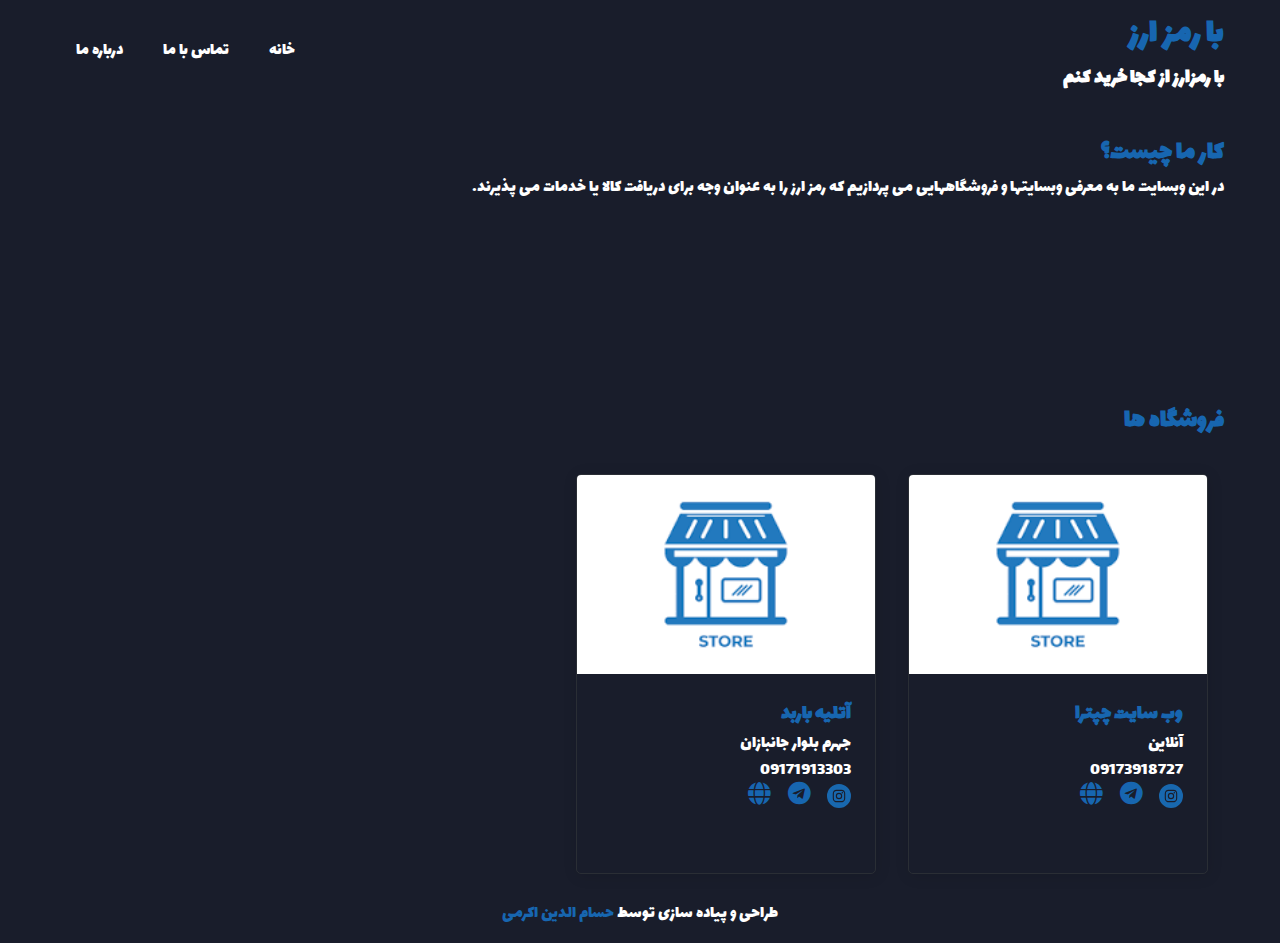
<file: index.html>
<!DOCTYPE html>
<html lang="fa">

<head>
  <meta charset="UTF-8" />
  <meta name="viewport" content="width=device-width, initial-scale=1.0" />

  <!-- Fonts: Google Fonts & load fonts -->
  <link rel="preconnect" href="https://fonts.googleapis.com" />
  <link rel="preconnect" href="https://fonts.gstatic.com" crossorigin />
  <link href="https://fonts.googleapis.com/css2?family=Poppins:wght@400;500;600;700;800&display=swap"
    rel="stylesheet" />


  <!-- Font Awsome -->
  <link rel="stylesheet" href="https://cdnjs.cloudflare.com/ajax/libs/font-awesome/5.15.4/css/all.min.css"
    integrity="sha512-1ycn6IcaQQ40/MKBW2W4Rhis/DbILU74C1vSrLJxCq57o941Ym01SwNsOMqvEBFlcgUa6xLiPY/NS5R+E6ztJQ=="
    crossorigin="anonymous" referrerpolicy="no-referrer" />

  <!-- Styles -->
  <link rel="stylesheet" href="./styles/styles.css" type="text/css" />

  <!-- Favicon -->
  <link rel="apple-touch-icon" sizes="180x180" href="favicon/apple-touch-icon.png">
  <link rel="icon" type="image/png" sizes="32x32" href="favicon/favicon-32x32.png">
  <link rel="icon" type="image/png" sizes="16x16" href="favicon/favicon-16x16.png">
  <link rel="manifest" href="favicon/site.webmanifest">

  <!-- Meta -->
  <meta name="description" content="" />
  <meta name="author" content="Hesam Marshal" />
  <title>خرید با کریپتو</title>
</head>

<body>
  <header class="container" id="header">
    <div>
      <h1>با رمز ارز</h1>
      <h3>با رمزارز از کجا خرید کنم</h3>
    </div>
    <div>
      <ul class="menu">
        <li>خانه</li>
        <li>تماس با ما</li>
        <li>درباره ما</li>
      </ul>
    </div>
  </header>
  <section id="info" class="container">
    <h2>کار ما چیست؟</h2>
    <p>
      در این وبسایت ما به معرفی وبسایتها و فروشگاههایی می پردازیم که رمز ارز
      را به عنوان وجه برای دریافت کالا یا خدمات می پذیرند.
    </p>
  </section>
  <section id="stores" class="container">
    <h2>فروشگاه ها</h2>
    <div class="store-cards">
      <!-- 
          <div class="store">
          <img src="images/store.png" alt="store template" />
          <div class="info">
            <h3>آتلیه باربد</h3>
            <span class="address">جهرم</span>
            <span class="tel">09171913303</span>
            <div class="social">
              <div class="instagram"><a href="http://bycr.ir/#" target="_blank" rel="noopener noreferrer"><img src="./images/instagram-with-circle-svgrepo-com.svg" alt="instagram icon" class="filter-blue"></a></div>
              <div class="telegram"><a href="http://bycr.ir/#" target="_blank" rel="noopener noreferrer"><i class="fab fa-telegram fa-lg"></i></a></div>
              <div class="website"><a href="http://bycr.ir/#" target="_blank" rel="noopener noreferrer"><i class="fas fa-globe fa-lg"></i></a></div>
            </div>
          </div>
        </div> 
      -->
    </div>
  </section>
  <footer class="container">
    <p> طراحی و پیاده سازی توسط <a href="http://HesamAkrami.ir" target="_blank" rel="noopener noreferrer">حسام الدین
        اکرمی</a>
    </p>
  </footer>
  <script src="app.js" type="module"></script>
</body>

</html>
</file>
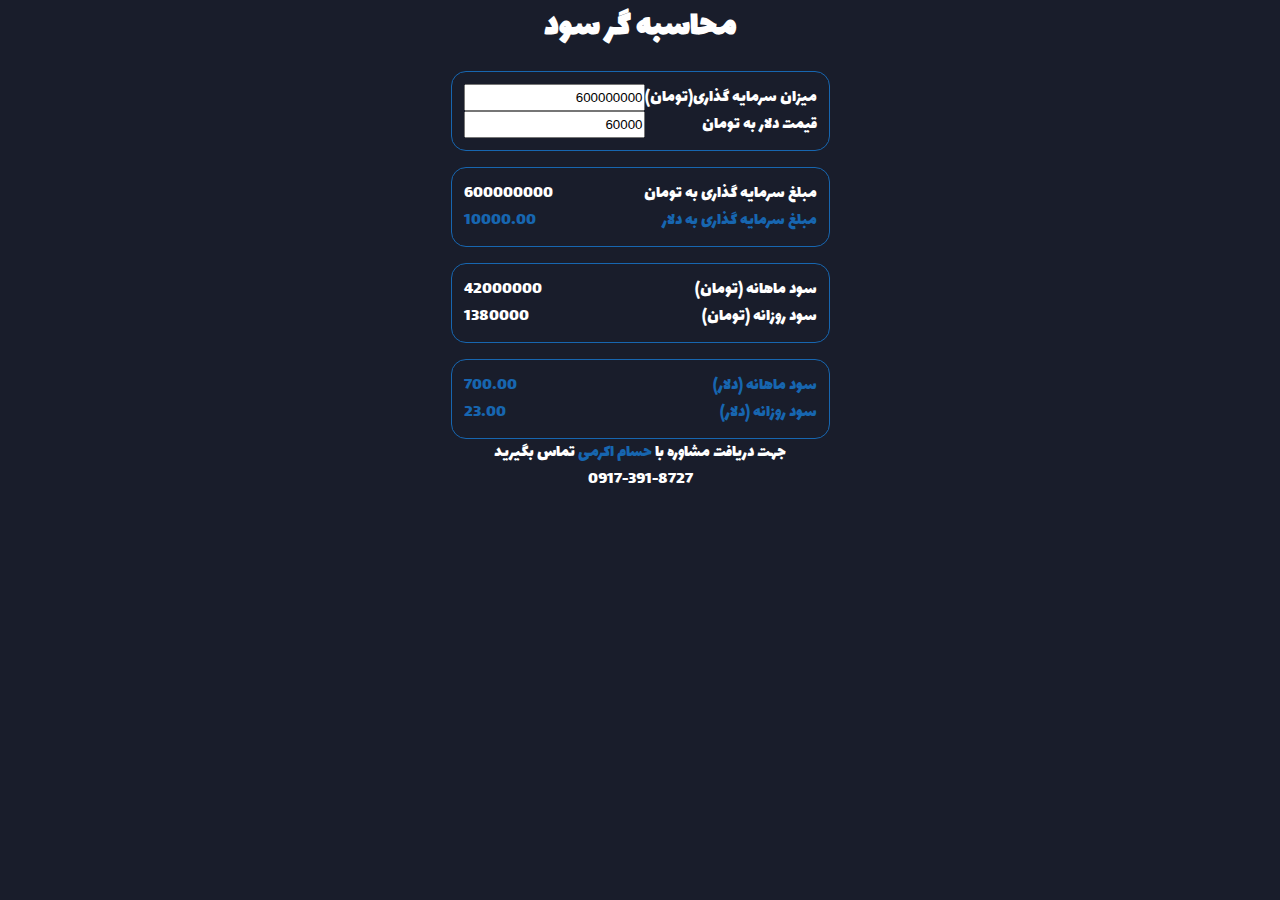
<file: calc/index.html>
<!DOCTYPE html>
<html lang="fa">
<meta charset="UTF-8" />
<meta name="viewport" content="width=device-width, initial-scale=1.0" />

<!-- Fonts: Google Fonts & load fonts -->
<link rel="preconnect" href="https://fonts.googleapis.com" />
<link rel="preconnect" href="https://fonts.gstatic.com" crossorigin />
<link href="https://fonts.googleapis.com/css2?family=Poppins:wght@400;500;600;700;800&display=swap" rel="stylesheet" />


<!-- Font Awsome -->
<link rel="stylesheet" href="https://cdnjs.cloudflare.com/ajax/libs/font-awesome/5.15.4/css/all.min.css"
    integrity="sha512-1ycn6IcaQQ40/MKBW2W4Rhis/DbILU74C1vSrLJxCq57o941Ym01SwNsOMqvEBFlcgUa6xLiPY/NS5R+E6ztJQ=="
    crossorigin="anonymous" referrerpolicy="no-referrer" />

<!-- Styles -->
<link rel="stylesheet" href="../styles/styles.css" type="text/css" />

<!-- Favicon -->
<link rel="apple-touch-icon" sizes="180x180" href="../favicon/apple-touch-icon.png">
<link rel="icon" type="image/png" sizes="32x32" href="../favicon/favicon-32x32.png">
<link rel="icon" type="image/png" sizes="16x16" href="../favicon/favicon-16x16.png">
<link rel="manifest" href="../favicon/site.webmanifest">

<!-- Meta -->

<meta name="description" content="" />
<meta name="author" content="Hesam Marshal" />
<title>محاسبه گر سود</title>
</head>

<body dir="rtl">
    <header>
        <h1>محاسبه گر سود </h1>
    </header>
    <section id="calculator">
        <form action="">
            <div class="item">
                <label for="invest_amount">میزان سرمایه گذاری(تومان)</label>
                <input type="number" id="invest_amount" name="invest_amount" value="600000000">
            </div>
            <div class="item">
                <label for="dollar_price">قیمت دلار به تومان</label>
                <input type="number" id="dollar_price" name="dollar_price" value="60000">
            </div>
        </form>
        <div class="plan">

            <div class="item">
                <p>مبلغ سرمایه گذاری به تومان</p>
                <p id="invest_amount_toman">600000000</p>
            </div>
            <div class="item">
                <p class="blue">مبلغ سرمایه گذاری به دلار</p>
                <p id="invest_amount_dollar" class="blue">10000.00</p>
            </div>
        </div>
        <div class="plan">
            <div class="item">
                <p>سود ماهانه (تومان)</p>
                <p id="interest_month_toman">42000000</p>
            </div>
            <div class="item">
                <p>سود روزانه (تومان)</p>
                <p id="interest_day_toman">1380000</p>
            </div>
        </div>
        <div class="plan">
            <div class="item blue">
                <p>سود ماهانه (دلار)</p>
                <p id="interest_month_dollar">700.00</p>
            </div>
            <div class="item blue">
                <p>سود روزانه (دلار)</p>
                <p id="interest_day_dollar">23.00</p>
            </div>
        </div>
    </section>
    <footer class="container">
        <p>جهت دریافت مشاوره با <span class="blue">حسام اکرمی</span> تماس بگیرید</p>
        <p>0917-391-8727</p>
    </footer>
    <script src="calculator.js" type="module"></script>
</body>

</html>
</file>
<file: styles/styles.css>
@import url("https://fonts.googleapis.com/css2?family=Lalezar&display=swap");
* {
  margin: 0;
  padding: 0;
  box-sizing: border-box;
  list-style: none;
}

:root {
  --color-primary: #191d2b;
  --color-secondary: #1766b0;
  --color-icon: #b2becd;
  --color-active-icon: #FFFFFF;
  --color-white: #FFFFFF;
  --color-black: #000;
  --color-grey0: #f8f8f8;
  --color-grey-1: #dbe1e8;
  --color-grey-2: #b2becd;
  --color-grey-3: #6c7983;
  --color-grey-4: #454e56;
  --color-grey-5: #2a2e35;
  --color-grey-6: #12181b;
  --main-red: #be3144;
  --br-sm-2: 14px;
  --box-shadow-1: 0 3px 15px rgba(0, 0, 0, .3);
}

.lalezar-regular {
  font-family: "Lalezar", system-ui;
  font-weight: 400;
  font-style: normal;
}

body {
  direction: rtl;
  background-color: var(--color-primary);
  font-family: "Lalezar", "Poppins", sans-serif;
  font-size: 1.1rem;
  color: var(--color-white);
  transition: all 0.4s ease-in-out;
  display: flex;
  flex-direction: column;
  justify-content: center;
  align-items: center;
}

a {
  text-decoration: none;
  cursor: pointer;
  color: var(--color-secondary);
}

.container {
  max-width: 1200px;
  width: 100%;
  padding: 0 1rem;
}

#header {
  height: 100px;
  display: flex;
  align-items: center;
  justify-content: space-between;
}
#header h1 {
  color: var(--color-secondary);
}
#header h3 {
  color: inherit;
}
#header .menu {
  width: 100%;
  display: flex;
}
#header .menu li {
  margin: 0 20px;
}

#info {
  min-height: 300px;
  display: flex;
  flex-direction: column;
  padding-top: 2rem;
}
#info h2 {
  color: var(--color-secondary);
}

#stores {
  min-height: 500px;
  display: flex;
  flex-direction: column;
}
#stores h2 {
  color: var(--color-secondary);
}
#stores .store-cards {
  display: flex;
  flex-wrap: wrap;
  margin-top: 1rem;
}
#stores .store-cards .store {
  width: 300px;
  height: 400px;
  margin: 1rem;
  border: 1px solid var(--color-grey-5);
  border-radius: 5px;
  transition: all 0.4s ease-in-out;
  box-shadow: 1px 2px 15px rgba(0, 0, 0, 0.1);
  display: flex;
  flex-direction: column;
  overflow: hidden;
}
#stores .store-cards .store:hover {
  cursor: default;
  transform: translateY(-5px);
  border: 1px solid var(--color-secondary);
  box-shadow: 1px 2px 15px rgba(0, 0, 0, 0.32);
}
#stores .store-cards .store img {
  width: 100%;
}
#stores .store-cards .store .info {
  padding: 1.5rem;
  display: flex;
  flex-direction: column;
}
#stores .store-cards .store .info .social {
  display: flex;
}
#stores .store-cards .store .info .social .instagram {
  width: 40px;
  height: 40px;
}
#stores .store-cards .store .info .social .instagram img {
  width: 1.5rem;
}
#stores .store-cards .store .info .social .telegram {
  width: 40px;
  height: 40px;
}
#stores .store-cards .store .info .social .telegram i {
  width: 30px;
  height: 1rem;
}
#stores .store-cards .store .info .social .website {
  width: 40px;
  height: 40px;
}
#stores .store-cards .store .info h3 {
  color: var(--color-secondary);
  font-size: 20;
}

#calculator {
  display: flex;
  flex-direction: column;
}
#calculator form {
  margin-top: 1rem;
  padding: 0.75rem;
  border: 1px solid var(--color-secondary);
  border-radius: 15px;
}
#calculator .item {
  display: flex;
  justify-content: space-between;
}
#calculator .plan {
  margin-top: 1rem;
  padding: 0.75rem;
  display: flex;
  flex-direction: column;
  border: 1px solid var(--color-secondary);
  border-radius: 15px;
}
#calculator .plan .item {
  display: flex;
  justify-content: space-between;
}

footer {
  display: flex;
  align-items: center;
  flex-direction: column;
  margin-bottom: 1rem;
}

.blue {
  color: var(--color-secondary);
}

.filter-blue {
  filter: invert(30%) sepia(76%) saturate(1322%) hue-rotate(185deg) brightness(89%) contrast(88%);
}/*# sourceMappingURL=styles.css.map */
</file>
